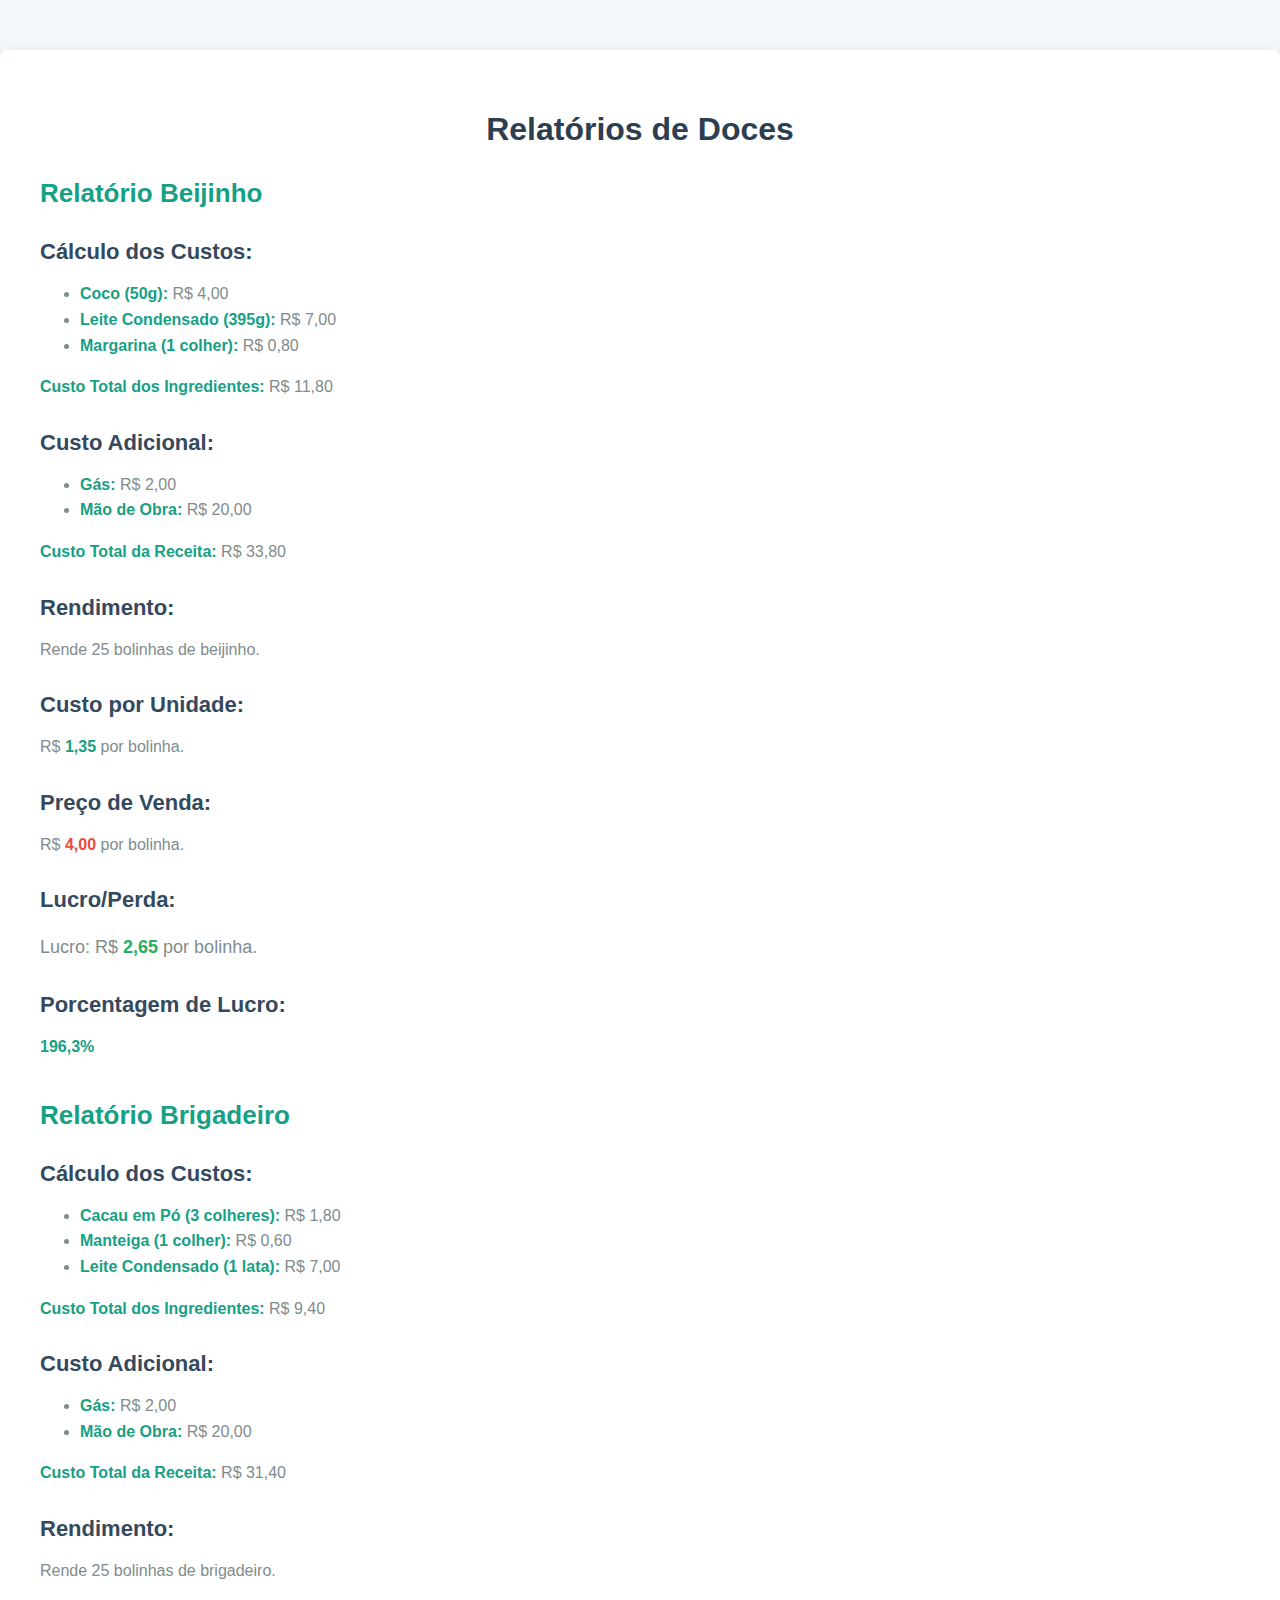
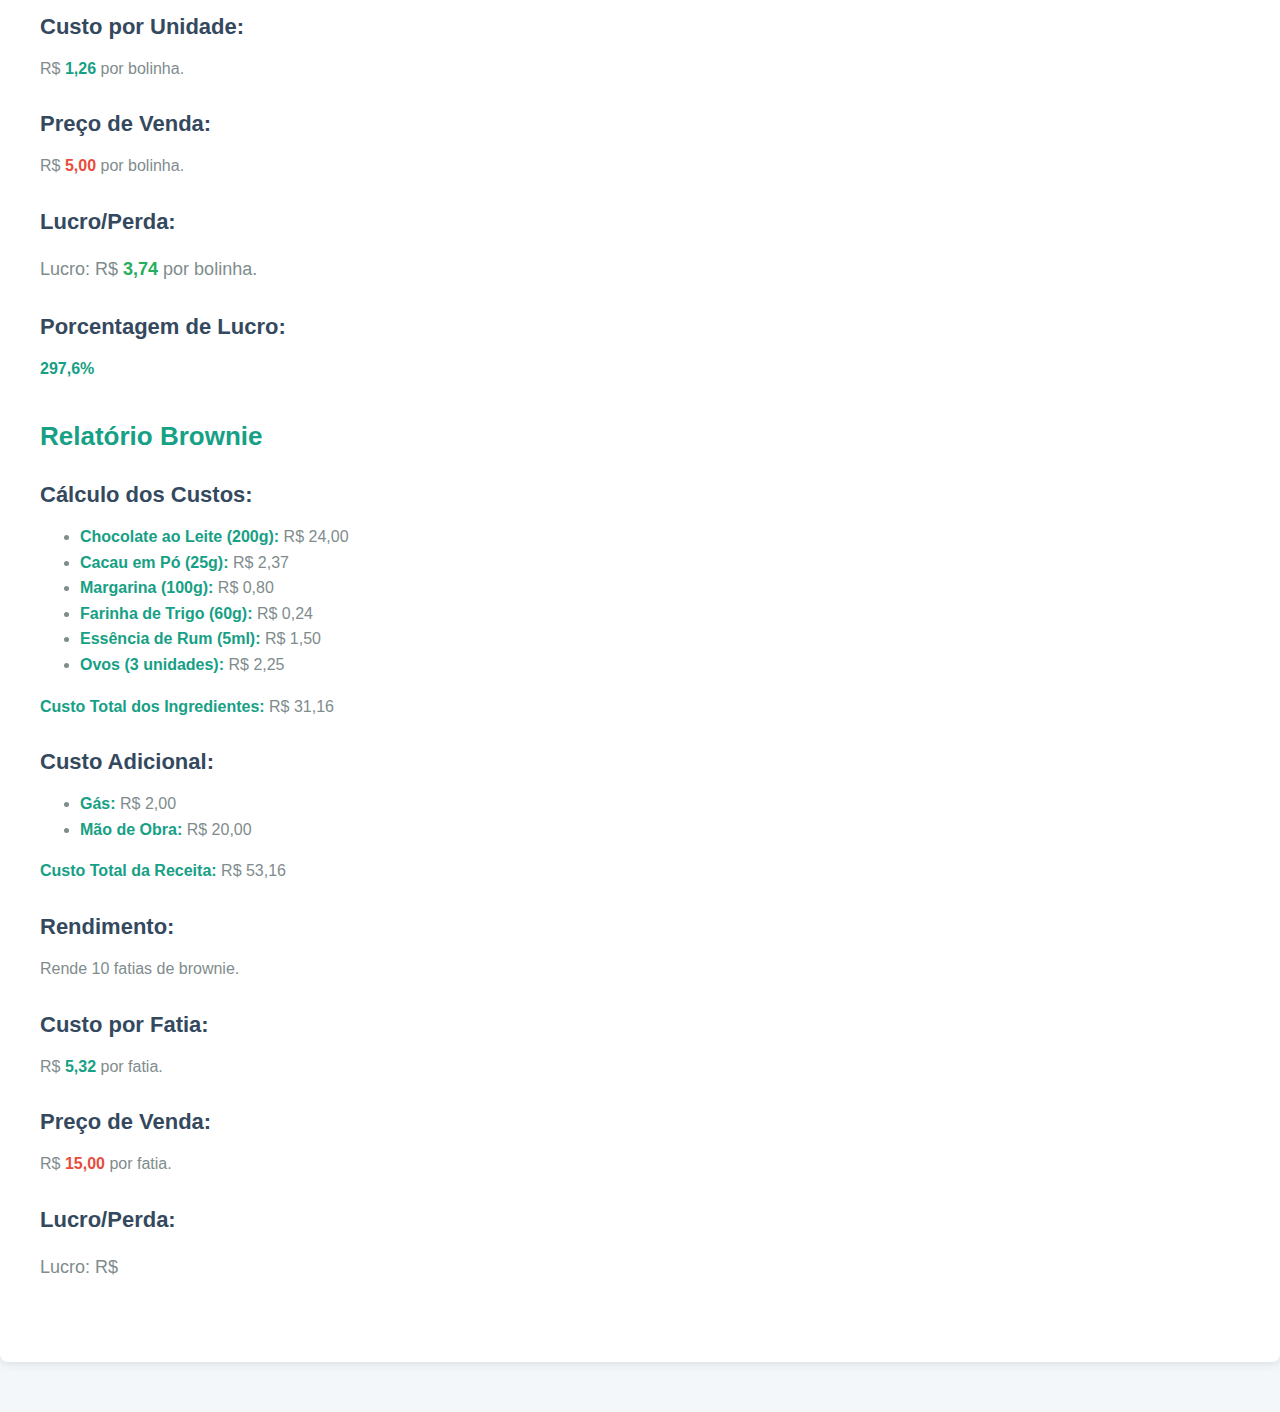
<file: relatorio doces.html>
<!DOCTYPE html>
<html lang="pt-br">
<head>
    <meta charset="UTF-8">
    <meta name="viewport" content="width=device-width, initial-scale=1.0">
    <title>Relatórios de Doces</title>
    <style>
        body {
            font-family: 'Arial', sans-serif;
            margin: 0;
            padding: 0;
            background-color: #f4f7fa;
        }
        .container {
            max-width: 1200px;
            margin: 50px auto;
            background-color: #ffffff;
            padding: 40px;
            border-radius: 8px;
            box-shadow: 0 2px 10px rgba(0, 0, 0, 0.1);
        }
        h1 {
            text-align: center;
            color: #2c3e50;
            margin-bottom: 30px;
        }
        h2 {
            color: #16a085;
            font-size: 26px;
            margin-bottom: 20px;
        }
        h3 {
            color: #34495e;
            font-size: 22px;
            margin-top: 30px;
            margin-bottom: 10px;
        }
        p, ul {
            font-size: 16px;
            line-height: 1.6;
            color: #7f8c8d;
        }
        .highlight {
            font-weight: bold;
            color: #16a085;
        }
        .section {
            margin-bottom: 40px;
        }
        .price {
            color: #e74c3c;
            font-weight: bold;
        }
        .result {
            font-size: 18px;
            margin-top: 20px;
        }
        .result span {
            font-weight: bold;
            color: #27ae60;
        }
        .table-container {
            overflow-x: auto;
            margin-top: 20px;
        }
        table {
            width: 100%;
            border-collapse: collapse;
            margin-top: 20px;
            background-color: #f9f9f9;
            border-radius: 8px;
            box-shadow: 0 2px 10px rgba(0, 0, 0, 0.05);
        }
        th, td {
            padding: 15px;
            text-align: left;
        }
        th {
            background-color: #2c3e50;
            color: white;
        }
        td {
            border-bottom: 1px solid #ddd;
        }
        th, td {
            font-size: 16px;
        }
        .footer {
            text-align: center;
            margin-top: 50px;
            font-size: 14px;
            color: #7f8c8d;
        }
    </style>
</head>
<body>

<div class="container">
    <h1>Relatórios de Doces</h1>

    <!-- Relatório Beijinho -->
    <div class="section" id="relatorio-beijinho">
        <h2>Relatório Beijinho</h2>

        <h3>Cálculo dos Custos:</h3>
        <ul>
            <li><span class="highlight">Coco (50g):</span> R$ 4,00</li>
            <li><span class="highlight">Leite Condensado (395g):</span> R$ 7,00</li>
            <li><span class="highlight">Margarina (1 colher):</span> R$ 0,80</li>
        </ul>

        <p><span class="highlight">Custo Total dos Ingredientes:</span> R$ 11,80</p>

        <h3>Custo Adicional:</h3>
        <ul>
            <li><span class="highlight">Gás:</span> R$ 2,00</li>
            <li><span class="highlight">Mão de Obra:</span> R$ 20,00</li>
        </ul>
        <p><span class="highlight">Custo Total da Receita:</span> R$ 33,80</p>

        <h3>Rendimento:</h3>
        <p>Rende 25 bolinhas de beijinho.</p>

        <h3>Custo por Unidade:</h3>
        <p>R$ <span class="highlight">1,35</span> por bolinha.</p>

        <h3>Preço de Venda:</h3>
        <p>R$ <span class="price">4,00</span> por bolinha.</p>

        <h3>Lucro/Perda:</h3>
        <p class="result">Lucro: R$ <span class="highlight">2,65</span> por bolinha.</p>

        <h3>Porcentagem de Lucro:</h3>
        <p><span class="highlight">196,3%</span></p>
    </div>

    <!-- Relatório Brigadeiro -->
    <div class="section" id="relatorio-brigadeiro">
        <h2>Relatório Brigadeiro</h2>

        <h3>Cálculo dos Custos:</h3>
        <ul>
            <li><span class="highlight">Cacau em Pó (3 colheres):</span> R$ 1,80</li>
            <li><span class="highlight">Manteiga (1 colher):</span> R$ 0,60</li>
            <li><span class="highlight">Leite Condensado (1 lata):</span> R$ 7,00</li>
        </ul>

        <p><span class="highlight">Custo Total dos Ingredientes:</span> R$ 9,40</p>

        <h3>Custo Adicional:</h3>
        <ul>
            <li><span class="highlight">Gás:</span> R$ 2,00</li>
            <li><span class="highlight">Mão de Obra:</span> R$ 20,00</li>
        </ul>
        <p><span class="highlight">Custo Total da Receita:</span> R$ 31,40</p>

        <h3>Rendimento:</h3>
        <p>Rende 25 bolinhas de brigadeiro.</p>

        <h3>Custo por Unidade:</h3>
        <p>R$ <span class="highlight">1,26</span> por bolinha.</p>

        <h3>Preço de Venda:</h3>
        <p>R$ <span class="price">5,00</span> por bolinha.</p>

        <h3>Lucro/Perda:</h3>
        <p class="result">Lucro: R$ <span class="highlight">3,74</span> por bolinha.</p>

        <h3>Porcentagem de Lucro:</h3>
        <p><span class="highlight">297,6%</span></p>
    </div>

    <!-- Relatório Brownie -->
    <div class="section" id="relatorio-brownie">
        <h2>Relatório Brownie</h2>

        <h3>Cálculo dos Custos:</h3>
        <ul>
            <li><span class="highlight">Chocolate ao Leite (200g):</span> R$ 24,00</li>
            <li><span class="highlight">Cacau em Pó (25g):</span> R$ 2,37</li>
            <li><span class="highlight">Margarina (100g):</span> R$ 0,80</li>
            <li><span class="highlight">Farinha de Trigo (60g):</span> R$ 0,24</li>
            <li><span class="highlight">Essência de Rum (5ml):</span> R$ 1,50</li>
            <li><span class="highlight">Ovos (3 unidades):</span> R$ 2,25</li>
        </ul>

        <p><span class="highlight">Custo Total dos Ingredientes:</span> R$ 31,16</p>

        <h3>Custo Adicional:</h3>
        <ul>
            <li><span class="highlight">Gás:</span> R$ 2,00</li>
            <li><span class="highlight">Mão de Obra:</span> R$ 20,00</li>
        </ul>
        <p><span class="highlight">Custo Total da Receita:</span> R$ 53,16</p>

        <h3>Rendimento:</h3>
        <p>Rende 10 fatias de brownie.</p>

        <h3>Custo por Fatia:</h3>
        <p>R$ <span class="highlight">5,32</span> por fatia.</p>

        <h3>Preço de Venda:</h3>
        <p>R$ <span class="price">15,00</span> por fatia.</p>

        <h3>Lucro/Perda:</h3>
        <p class="result">Lucro: R$ <span class
</file>
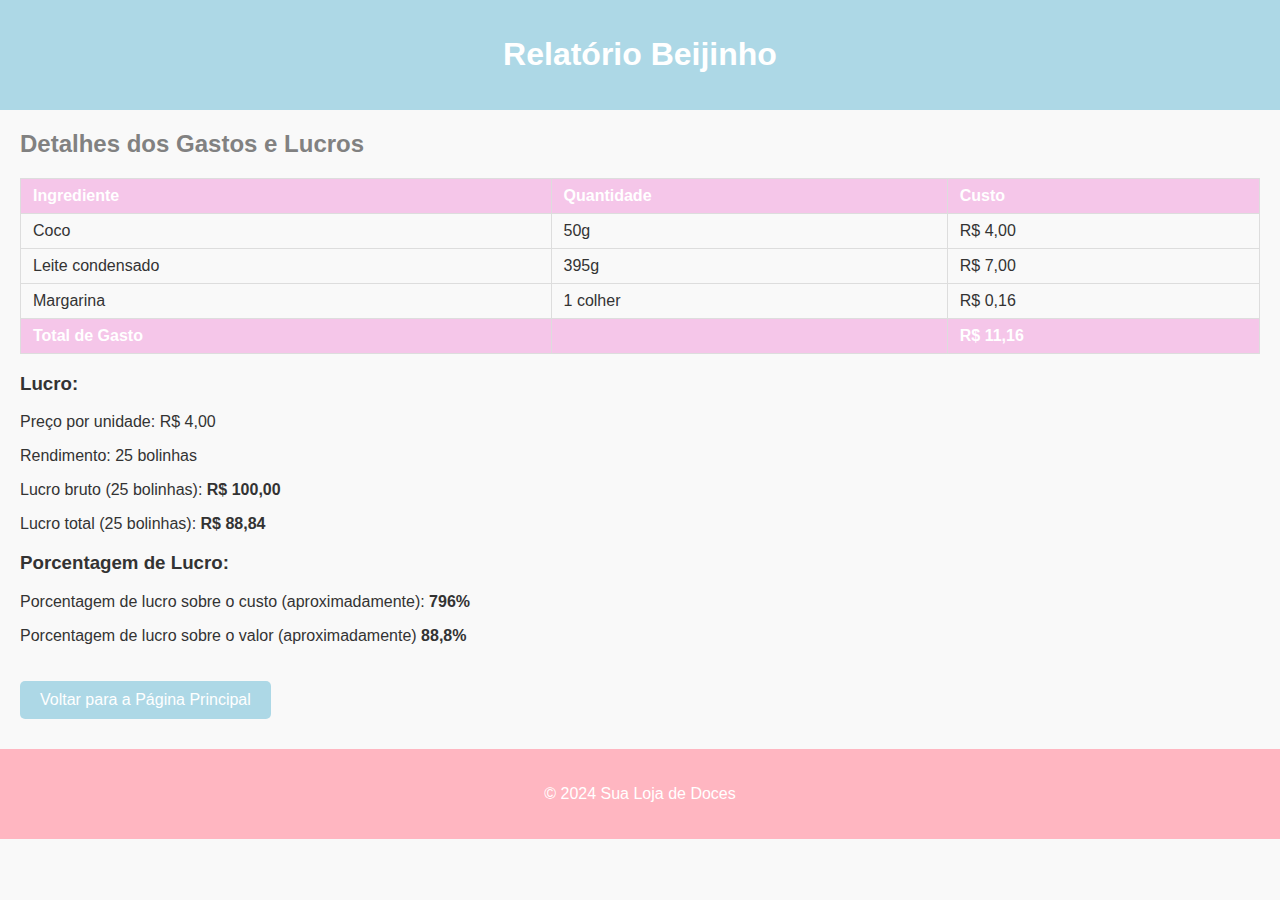
<file: relatorio_beijinho.html>
<!DOCTYPE html>
<html lang="pt-br">
<head>
    <meta charset="UTF-8">
    <meta name="viewport" content="width=device-width, initial-scale=1.0">
    <title>Relatório Beijinho</title>
    <style>
        body {
            font-family: Arial, sans-serif;
            background-color: #f9f9f9;
            margin: 0;
            padding: 0;
            color: #333;
        }

        header {
            background-color: #add8e6;
            padding: 15px;
            text-align: center;
            color: white;
        }

        .container {
            margin: 20px;
        }

        h2 {
            color: #818181;
        }

        table {
            width: 100%;
            border-collapse: collapse;
            margin-top: 20px;
        }

        table, th, td {
            border: 1px solid #ddd;
        }

        th, td {
            padding: 8px 12px;
            text-align: left;
        }

        th {
            background-color: #f5c6e9;
            color: white;
        }

        .footer {
            margin-top: 30px;
            text-align: center;
            padding: 20px;
            background-color: #FFB6C1;
            color: white;
        }

        .back-link {
            margin-top: 20px;
            display: inline-block;
            padding: 10px 20px;
            background-color: #add8e6;
            color: white;
            text-decoration: none;
            border-radius: 5px;
        }

        .back-link:hover {
            background-color: #FFB6C1;
        }
    </style>
</head>
<body>

    <header>
        <h1>Relatório Beijinho</h1>
    </header>

    <div class="container">
        <h2>Detalhes dos Gastos e Lucros</h2>

        <table>
            <tr>
                <th>Ingrediente</th>
                <th>Quantidade</th>
                <th>Custo</th>
            </tr>
            <tr>
                <td>Coco</td>
                <td>50g</td>
                <td>R$ 4,00</td>
            </tr>
            <tr>
                <td>Leite condensado</td>
                <td>395g</td>
                <td>R$ 7,00</td>
            </tr>
            <tr>
                <td>Margarina</td>
                <td>1 colher</td>
                <td>R$ 0,16</td>
            </tr>
            <tr>
                <th>Total de Gasto</th>
                <th></th>
                <th>R$ 11,16</th>
            </tr>
        </table>

        <h3>Lucro:</h3>
        <p>Preço por unidade: R$ 4,00</p>
        <p>Rendimento: 25 bolinhas</p>
        <p>Lucro bruto (25 bolinhas): <strong>R$ 100,00</strong></p>
        <p>Lucro total (25 bolinhas): <strong>R$ 88,84</strong></p>

        <h3>Porcentagem de Lucro:</h3>
        <p>Porcentagem de lucro sobre o custo (aproximadamente): <strong>796%</strong></p>
        <p>Porcentagem de lucro sobre o valor (aproximadamente) <strong>88,8%</strong></p>

        <a href="index.html" class="back-link">Voltar para a Página Principal</a>
    </div>

    <div class="footer">
        <p>&copy; 2024 Sua Loja de Doces</p>
    </div>

</body>
</html>
</file>
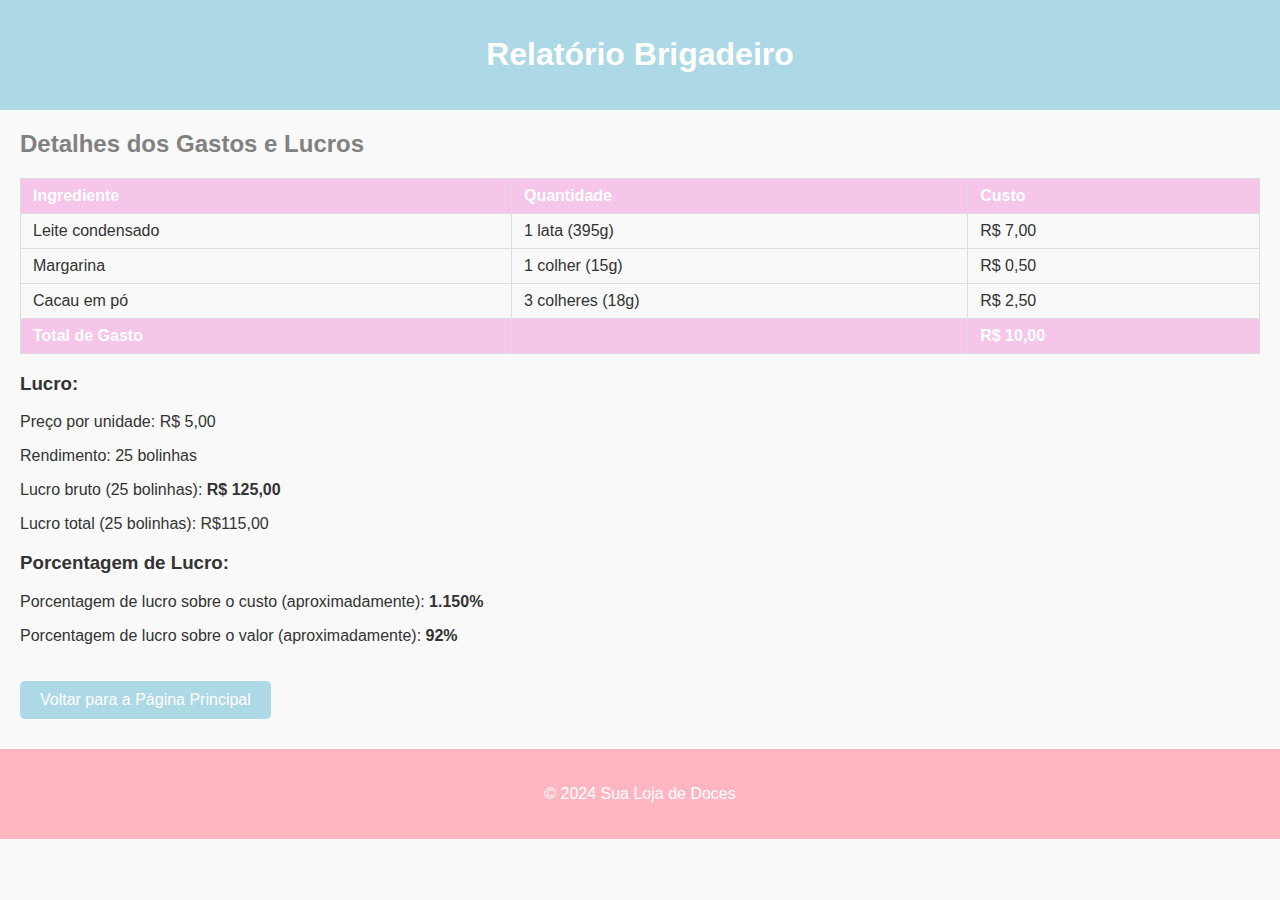
<file: relatorio_brigadeiro.html>
<!DOCTYPE html>
<html lang="pt-br">
<head>
    <meta charset="UTF-8">
    <meta name="viewport" content="width=device-width, initial-scale=1.0">
    <title>Relatório Brigadeiro</title>
    <style>
        body {
            font-family: Arial, sans-serif;
            background-color: #f9f9f9;
            margin: 0;
            padding: 0;
            color: #333;
        }

        header {
            background-color: #add8e6;
            padding: 15px;
            text-align: center;
            color: white;
        }

        .container {
            margin: 20px;
        }

        h2 {
            color: #818181;
        }

        table {
            width: 100%;
            border-collapse: collapse;
            margin-top: 20px;
        }

        table, th, td {
            border: 1px solid #ddd;
        }

        th, td {
            padding: 8px 12px;
            text-align: left;
        }

        th {
            background-color: #f5c6e9;
            color: white;
        }

        .footer {
            margin-top: 30px;
            text-align: center;
            padding: 20px;
            background-color: #FFB6C1;
            color: white;
        }

        .back-link {
            margin-top: 20px;
            display: inline-block;
            padding: 10px 20px;
            background-color: #add8e6;
            color: white;
            text-decoration: none;
            border-radius: 5px;
        }

        .back-link:hover {
            background-color: #FFB6C1;
        }
    </style>
</head>
<body>

    <header>
        <h1>Relatório Brigadeiro</h1>
    </header>

    <div class="container">
        <h2>Detalhes dos Gastos e Lucros</h2>

        <table>
            <tr>
                <th>Ingrediente</th>
                <th>Quantidade</th>
                <th>Custo</th>
            </tr>
            <tr>
                <td>Leite condensado</td>
                <td>1 lata (395g)</td>
                <td>R$ 7,00</td>
            </tr>
            <tr>
                <td>Margarina</td>
                <td>1 colher (15g)</td>
                <td>R$ 0,50</td>
            </tr>
            <tr>
                <td>Cacau em pó</td>
                <td>3 colheres (18g)</td>
                <td>R$ 2,50</td>
            </tr>
            <tr>
                <th>Total de Gasto</th>
                <th></th>
                <th>R$ 10,00</th>
            </tr>
        </table>

        <h3>Lucro:</h3>
        <p>Preço por unidade: R$ 5,00</p>
        <p>Rendimento: 25 bolinhas</p>
        <p>Lucro bruto (25 bolinhas): <strong>R$ 125,00</strong></p>
        <p>Lucro total (25 bolinhas): <stron> R$115,00</stron></p>

        <h3>Porcentagem de Lucro:</h3>
        <p>Porcentagem de lucro sobre o custo (aproximadamente): <strong>1.150%</strong></p>
        <p>Porcentagem de lucro sobre o valor (aproximadamente): <strong>92%</strong></p>

        <a href="index.html" class="back-link">Voltar para a Página Principal</a>
    </div>

    <div class="footer">
        <p>&copy; 2024 Sua Loja de Doces</p>
    </div>

</body>
</html>
</file>
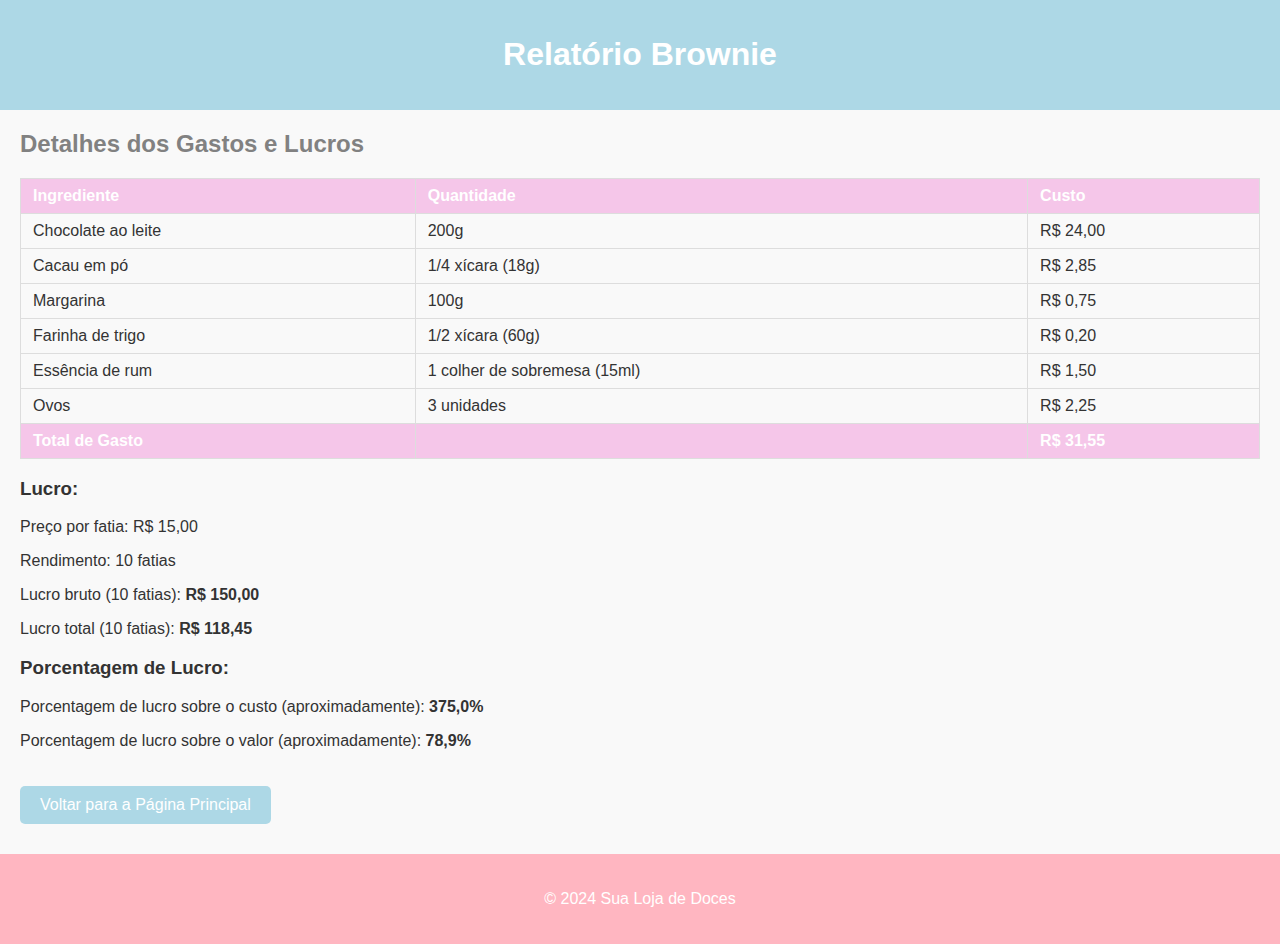
<file: relatorio_brownie.html>
<!DOCTYPE html>
<html lang="pt-br">
<head>
    <meta charset="UTF-8">
    <meta name="viewport" content="width=device-width, initial-scale=1.0">
    <title>Relatório Brownie</title>
    <style>
        body {
            font-family: Arial, sans-serif;
            background-color: #f9f9f9;
            margin: 0;
            padding: 0;
            color: #333;
        }

        header {
            background-color: #add8e6;
            padding: 15px;
            text-align: center;
            color: white;
        }

        .container {
            margin: 20px;
        }

        h2 {
            color: #818181;
        }

        table {
            width: 100%;
            border-collapse: collapse;
            margin-top: 20px;
        }

        table, th, td {
            border: 1px solid #ddd;
        }

        th, td {
            padding: 8px 12px;
            text-align: left;
        }

        th {
            background-color: #f5c6e9;
            color: white;
        }

        .footer {
            margin-top: 30px;
            text-align: center;
            padding: 20px;
            background-color: #FFB6C1;
            color: white;
        }

        .back-link {
            margin-top: 20px;
            display: inline-block;
            padding: 10px 20px;
            background-color: #add8e6;
            color: white;
            text-decoration: none;
            border-radius: 5px;
        }

        .back-link:hover {
            background-color: #FFB6C1;
        }
    </style>
</head>
<body>

    <header>
        <h1>Relatório Brownie</h1>
    </header>

    <div class="container">
        <h2>Detalhes dos Gastos e Lucros</h2>

        <table>
            <tr>
                <th>Ingrediente</th>
                <th>Quantidade</th>
                <th>Custo</th>
            </tr>
            <tr>
                <td>Chocolate ao leite</td>
                <td>200g</td>
                <td>R$ 24,00</td>
            </tr>
            <tr>
                <td>Cacau em pó</td>
                <td>1/4 xícara (18g)</td>
                <td>R$ 2,85</td>
            </tr>
            <tr>
                <td>Margarina</td>
                <td>100g</td>
                <td>R$ 0,75</td>
            </tr>
            <tr>
                <td>Farinha de trigo</td>
                <td>1/2 xícara (60g)</td>
                <td>R$ 0,20</td>
            </tr>
            <tr>
                <td>Essência de rum</td>
                <td>1 colher de sobremesa (15ml)</td>
                <td>R$ 1,50</td>
            </tr>
            <tr>
                <td>Ovos</td>
                <td>3 unidades</td>
                <td>R$ 2,25</td>
            </tr>
            <tr>
                <th>Total de Gasto</th>
                <th></th>
                <th>R$ 31,55</th>
            </tr>
        </table>

        <h3>Lucro:</h3>
        <p>Preço por fatia: R$ 15,00</p>
        <p>Rendimento: 10 fatias</p>
        <p>Lucro bruto (10 fatias): <strong>R$ 150,00</strong></p>
        <p>Lucro total (10 fatias): <strong>R$ 118,45</strong></p>

        <h3>Porcentagem de Lucro:</h3>
        <p>Porcentagem de lucro sobre o custo (aproximadamente): <strong>375,0%</strong></p>
        <p>Porcentagem de lucro sobre o valor (aproximadamente): <strong>78,9%</strong></p>
        <a href="index.html" class="back-link">Voltar para a Página Principal</a>
    </div>

    <div class="footer">
        <p>&copy; 2024 Sua Loja de Doces</p>
    </div>

</body>
</html>
</file>
